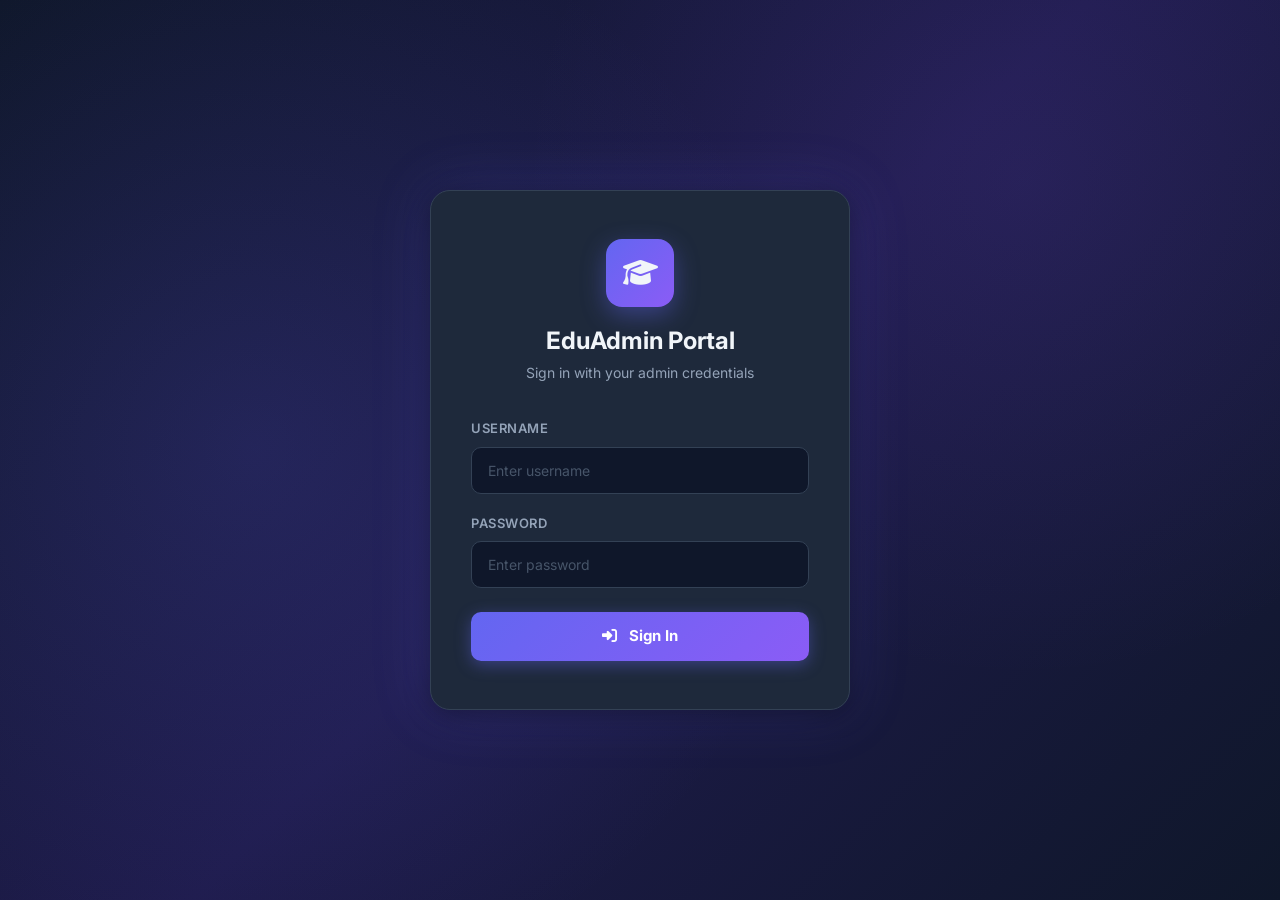
<file: public/admin.html>
<!DOCTYPE html>
<html lang="en">
<head>
    <meta charset="UTF-8">
    <meta name="viewport" content="width=device-width, initial-scale=1.0">
    <title>Admin Dashboard | EduPortal</title>
    <meta name="description" content="EduPortal Admin Dashboard — Manage PDFs, educational notes, marketplace, and ad settings.">
    <!-- Bootstrap 5 -->
    <link href="https://cdn.jsdelivr.net/npm/bootstrap@5.3.0/dist/css/bootstrap.min.css" rel="stylesheet">
    <!-- FontAwesome 6 -->
    <link rel="stylesheet" href="https://cdnjs.cloudflare.com/ajax/libs/font-awesome/6.4.0/css/all.min.css">
    <!-- Google Fonts -->
    <link href="https://fonts.googleapis.com/css2?family=Inter:wght@300;400;500;600;700;800&display=swap" rel="stylesheet">

    <style>
        :root {
            --sidebar-w: 260px;
            --primary: #6366f1;
            --primary-dark: #4f46e5;
            --primary-light: rgba(99,102,241,0.12);
            --success: #10b981;
            --warning: #f59e0b;
            --danger: #ef4444;
            --info: #3b82f6;
            --bg-main: #0f172a;
            --bg-sidebar: #1e293b;
            --bg-card: #1e293b;
            --bg-input: #0f172a;
            --text-primary: #f1f5f9;
            --text-muted: #94a3b8;
            --border: #334155;
            --shadow: 0 4px 24px rgba(0,0,0,0.35);
            --radius: 12px;
        }

        * { box-sizing: border-box; margin: 0; padding: 0; }

        body {
            font-family: 'Inter', sans-serif;
            background: var(--bg-main);
            color: var(--text-primary);
            min-height: 100vh;
        }

        /* ===================== LOGIN SCREEN ===================== */
        .login-overlay {
            position: fixed; inset: 0;
            background: linear-gradient(135deg, #0f172a 0%, #1e1b4b 50%, #0f172a 100%);
            z-index: 9999;
            display: flex; align-items: center; justify-content: center;
        }
        .login-overlay::before {
            content: '';
            position: absolute; inset: 0;
            background-image: radial-gradient(circle at 20% 50%, rgba(99,102,241,0.15) 0%, transparent 50%),
                              radial-gradient(circle at 80% 20%, rgba(139,92,246,0.1) 0%, transparent 40%);
        }
        .login-card {
            position: relative;
            background: var(--bg-card);
            border: 1px solid var(--border);
            border-radius: 20px;
            padding: 48px 40px;
            width: 420px;
            box-shadow: var(--shadow), 0 0 60px rgba(99,102,241,0.2);
        }
        .login-card .login-logo {
            width: 68px; height: 68px;
            background: linear-gradient(135deg, var(--primary), #8b5cf6);
            border-radius: 16px;
            display: flex; align-items: center; justify-content: center;
            font-size: 28px;
            margin: 0 auto 20px;
            box-shadow: 0 8px 24px rgba(99,102,241,0.4);
        }
        .login-card h4 { font-size: 24px; font-weight: 700; text-align: center; margin-bottom: 6px; }
        .login-card p.subtitle { color: var(--text-muted); font-size: 14px; text-align: center; margin-bottom: 32px; }
        .form-label { color: var(--text-muted); font-size: 13px; font-weight: 600; letter-spacing: 0.5px; margin-bottom: 8px; }
        .form-control, .form-select {
            background: var(--bg-input);
            border: 1px solid var(--border);
            color: var(--text-primary);
            border-radius: 10px;
            padding: 12px 16px;
            font-size: 14px;
            transition: border-color 0.2s, box-shadow 0.2s;
        }
        .form-control:focus, .form-select:focus {
            background: var(--bg-input);
            border-color: var(--primary);
            box-shadow: 0 0 0 3px rgba(99,102,241,0.2);
            color: var(--text-primary);
            outline: none;
        }
        .form-control::placeholder { color: #475569; }
        .form-select option { background: #1e293b; }
        .btn-login {
            background: linear-gradient(135deg, var(--primary), #8b5cf6);
            border: none; color: white;
            padding: 13px; border-radius: 10px;
            font-weight: 700; font-size: 15px;
            width: 100%; cursor: pointer;
            transition: transform 0.15s, box-shadow 0.15s;
            box-shadow: 0 4px 16px rgba(99,102,241,0.4);
        }
        .btn-login:hover { transform: translateY(-1px); box-shadow: 0 6px 20px rgba(99,102,241,0.5); }
        .btn-login:active { transform: translateY(0); }

        /* ===================== LAYOUT ===================== */
        #dashboardApp { display: flex; min-height: 100vh; }

        /* ===================== SIDEBAR ===================== */
        #sidebar {
            width: var(--sidebar-w);
            background: var(--bg-sidebar);
            border-right: 1px solid var(--border);
            position: fixed; top: 0; bottom: 0; left: 0;
            display: flex; flex-direction: column;
            z-index: 100;
            overflow-y: auto;
        }
        .sidebar-header {
            padding: 24px 20px 20px;
            border-bottom: 1px solid var(--border);
            display: flex; align-items: center; gap: 12px;
        }
        .sidebar-logo {
            width: 40px; height: 40px;
            background: linear-gradient(135deg, var(--primary), #8b5cf6);
            border-radius: 10px;
            display: flex; align-items: center; justify-content: center;
            font-size: 18px; color: white;
            flex-shrink: 0;
        }
        .sidebar-brand { font-size: 16px; font-weight: 700; line-height: 1.2; }
        .sidebar-brand span { display: block; font-size: 11px; font-weight: 400; color: var(--text-muted); }

        .nav-section-label {
            font-size: 10px; font-weight: 700; letter-spacing: 1.2px;
            color: #475569; text-transform: uppercase;
            padding: 20px 20px 8px;
        }
        .nav-list { list-style: none; padding: 8px 12px; flex: 1; }
        .nav-list li + li { margin-top: 2px; }
        .nav-link-item {
            display: flex; align-items: center; gap: 12px;
            padding: 11px 14px; border-radius: 10px;
            color: var(--text-muted); font-size: 14px; font-weight: 500;
            cursor: pointer; text-decoration: none;
            transition: background 0.15s, color 0.15s;
            border: none; background: none; width: 100%; text-align: left;
        }
        .nav-link-item i { font-size: 16px; width: 20px; text-align: center; }
        .nav-link-item:hover { background: rgba(255,255,255,0.05); color: var(--text-primary); }
        .nav-link-item.active { background: var(--primary-light); color: var(--primary); font-weight: 600; }
        .nav-link-item .badge-count {
            margin-left: auto;
            background: var(--primary-light);
            color: var(--primary);
            font-size: 11px; font-weight: 700;
            padding: 2px 8px; border-radius: 20px;
        }

        .sidebar-footer { padding: 16px 12px; border-top: 1px solid var(--border); }
        .admin-info { display: flex; align-items: center; gap: 12px; padding: 12px; }
        .admin-avatar {
            width: 36px; height: 36px; border-radius: 50%;
            background: linear-gradient(135deg, var(--primary), #8b5cf6);
            display: flex; align-items: center; justify-content: center;
            font-size: 14px; color: white; font-weight: 700; flex-shrink: 0;
        }
        .admin-name { font-size: 13px; font-weight: 600; }
        .admin-role { font-size: 11px; color: var(--text-muted); }
        .btn-logout {
            width: 100%;
            background: rgba(239,68,68,0.1);
            border: 1px solid rgba(239,68,68,0.2);
            color: #f87171;
            border-radius: 8px;
            padding: 9px;
            font-size: 13px; font-weight: 600;
            cursor: pointer;
            transition: background 0.15s;
        }
        .btn-logout:hover { background: rgba(239,68,68,0.2); }

        /* ===================== MAIN CONTENT ===================== */
        #main-content {
            margin-left: var(--sidebar-w);
            flex: 1;
            padding: 32px;
            min-height: 100vh;
        }

        /* ===================== PAGE HEADER ===================== */
        .page-header {
            display: flex; align-items: flex-start; justify-content: space-between;
            margin-bottom: 28px;
        }
        .page-header h2 { font-size: 26px; font-weight: 800; margin-bottom: 4px; }
        .page-header p { color: var(--text-muted); font-size: 14px; }

        /* ===================== STAT CARDS ===================== */
        .stats-grid { display: grid; grid-template-columns: repeat(auto-fit, minmax(220px, 1fr)); gap: 20px; margin-bottom: 32px; }
        .stat-card {
            background: var(--bg-card);
            border: 1px solid var(--border);
            border-radius: var(--radius);
            padding: 24px;
            position: relative; overflow: hidden;
            transition: transform 0.2s, box-shadow 0.2s;
        }
        .stat-card:hover { transform: translateY(-2px); box-shadow: var(--shadow); }
        .stat-card::before {
            content: '';
            position: absolute; top: 0; left: 0; right: 0; height: 3px;
        }
        .stat-card.indigo::before { background: linear-gradient(90deg, var(--primary), #8b5cf6); }
        .stat-card.green::before { background: linear-gradient(90deg, var(--success), #34d399); }
        .stat-card.amber::before { background: linear-gradient(90deg, var(--warning), #fbbf24); }
        .stat-card.blue::before { background: linear-gradient(90deg, var(--info), #60a5fa); }
        .stat-icon {
            width: 48px; height: 48px; border-radius: 12px;
            display: flex; align-items: center; justify-content: center;
            font-size: 20px; margin-bottom: 16px;
        }
        .stat-card.indigo .stat-icon { background: rgba(99,102,241,0.15); color: var(--primary); }
        .stat-card.green .stat-icon { background: rgba(16,185,129,0.15); color: var(--success); }
        .stat-card.amber .stat-icon { background: rgba(245,158,11,0.15); color: var(--warning); }
        .stat-card.blue .stat-icon { background: rgba(59,130,246,0.15); color: var(--info); }
        .stat-label { font-size: 12px; font-weight: 600; text-transform: uppercase; letter-spacing: 0.8px; color: var(--text-muted); margin-bottom: 6px; }
        .stat-value { font-size: 32px; font-weight: 800; }

        /* ===================== CONTENT CARDS ===================== */
        .content-card {
            background: var(--bg-card);
            border: 1px solid var(--border);
            border-radius: var(--radius);
            overflow: hidden;
        }
        .content-card-header {
            display: flex; align-items: center; justify-content: space-between;
            padding: 20px 24px; border-bottom: 1px solid var(--border);
        }
        .content-card-header h5 { font-size: 16px; font-weight: 700; margin: 0; }
        .content-card-body { padding: 24px; }

        /* ===================== TABLE ===================== */
        .admin-table { width: 100%; border-collapse: collapse; }
        .admin-table thead th {
            font-size: 11px; font-weight: 700; text-transform: uppercase; letter-spacing: 0.8px;
            color: var(--text-muted); padding: 14px 16px; border-bottom: 1px solid var(--border);
            text-align: left;
        }
        .admin-table tbody td { padding: 14px 16px; border-bottom: 1px solid rgba(51,65,85,0.5); font-size: 14px; vertical-align: middle; }
        .admin-table tbody tr:last-child td { border-bottom: none; }
        .admin-table tbody tr:hover td { background: rgba(255,255,255,0.02); }
        .admin-table a { color: var(--primary); text-decoration: none; }
        .admin-table a:hover { text-decoration: underline; }

        /* ===================== BADGES ===================== */
        .badge-pill {
            display: inline-flex; align-items: center; gap: 5px;
            padding: 4px 10px; border-radius: 20px;
            font-size: 11px; font-weight: 700;
        }
        .badge-pill.success { background: rgba(16,185,129,0.15); color: #34d399; }
        .badge-pill.danger { background: rgba(239,68,68,0.15); color: #f87171; }
        .badge-pill.warning { background: rgba(245,158,11,0.15); color: #fbbf24; }
        .badge-pill.info { background: rgba(59,130,246,0.15); color: #60a5fa; }
        .badge-pill.purple { background: rgba(139,92,246,0.15); color: #a78bfa; }
        .badge-pill.gray { background: rgba(100,116,139,0.15); color: #94a3b8; }

        /* ===================== ACTION BUTTONS ===================== */
        .btn-action {
            padding: 7px 10px; border-radius: 8px; border: none;
            cursor: pointer; font-size: 13px;
            transition: background 0.15s;
            display: inline-flex; align-items: center; gap: 5px;
        }
        .btn-action.edit { background: rgba(99,102,241,0.15); color: #818cf8; }
        .btn-action.edit:hover { background: rgba(99,102,241,0.3); }
        .btn-action.delete { background: rgba(239,68,68,0.15); color: #f87171; }
        .btn-action.delete:hover { background: rgba(239,68,68,0.3); }
        .btn-action.view { background: rgba(59,130,246,0.15); color: #60a5fa; }
        .btn-action.view:hover { background: rgba(59,130,246,0.3); }
        .btn-action.success { background: rgba(16,185,129,0.15); color: #34d399; }
        .btn-action.success:hover { background: rgba(16,185,129,0.3); }

        .btn-primary-custom {
            background: linear-gradient(135deg, var(--primary), #8b5cf6);
            border: none; color: white;
            padding: 10px 20px; border-radius: 10px;
            font-weight: 600; font-size: 14px; cursor: pointer;
            display: inline-flex; align-items: center; gap: 8px;
            transition: transform 0.15s, box-shadow 0.15s;
            box-shadow: 0 4px 12px rgba(99,102,241,0.3);
        }
        .btn-primary-custom:hover { transform: translateY(-1px); box-shadow: 0 6px 16px rgba(99,102,241,0.4); }

        /* ===================== MODAL ===================== */
        .modal-content {
            background: var(--bg-card);
            border: 1px solid var(--border);
            border-radius: 16px;
            color: var(--text-primary);
        }
        .modal-header { border-bottom: 1px solid var(--border); padding: 20px 24px; }
        .modal-header .modal-title { font-weight: 700; font-size: 18px; }
        .modal-footer { border-top: 1px solid var(--border); padding: 16px 24px; }
        .btn-close { filter: invert(1); }
        .modal-body { padding: 24px; }

        /* ===================== FORM ELEMENTS ===================== */
        .form-section-title {
            font-size: 13px; font-weight: 700; color: var(--text-muted);
            text-transform: uppercase; letter-spacing: 0.8px;
            margin-bottom: 16px; margin-top: 24px;
        }
        .form-section-title:first-child { margin-top: 0; }
        textarea.form-control { resize: vertical; min-height: 90px; }
        .input-group .form-control { border-radius: 0 10px 10px 0; }
        .input-group-text {
            background: var(--bg-input); border: 1px solid var(--border); border-right: none;
            color: var(--text-muted); border-radius: 10px 0 0 10px;
        }
        
        /* ===================== ALERT ===================== */
        .alert-custom {
            border-radius: 10px; padding: 12px 16px; font-size: 13px;
            display: flex; align-items: center; gap: 10px;
        }
        .alert-custom.error { background: rgba(239,68,68,0.1); border: 1px solid rgba(239,68,68,0.2); color: #f87171; }
        .alert-custom.success { background: rgba(16,185,129,0.1); border: 1px solid rgba(16,185,129,0.2); color: #34d399; }

        /* ===================== SEARCH BAR ===================== */
        .search-wrapper { position: relative; flex: 1; max-width: 340px; }
        .search-wrapper i { position: absolute; left: 14px; top: 50%; transform: translateY(-50%); color: var(--text-muted); }
        .search-input {
            background: var(--bg-input); border: 1px solid var(--border); color: var(--text-primary);
            border-radius: 10px; padding: 10px 14px 10px 40px; font-size: 14px; width: 100%;
        }
        .search-input:focus { outline: none; border-color: var(--primary); box-shadow: 0 0 0 3px rgba(99,102,241,0.15); }
        .search-input::placeholder { color: #475569; }

        /* ===================== TABS ===================== */
        .tab-view { display: none; }
        .tab-view.active { display: block; }

        /* ===================== EMPTY STATE ===================== */
        .empty-state { text-align: center; padding: 60px 20px; }
        .empty-state i { font-size: 48px; color: #334155; margin-bottom: 16px; }
        .empty-state h6 { color: var(--text-muted); font-size: 16px; margin-bottom: 8px; }
        .empty-state p { color: #475569; font-size: 13px; }

        /* ===================== LOADING ===================== */
        .loading-row td { text-align: center; padding: 40px; color: var(--text-muted); }

        /* ===================== GRADE SELECT ===================== */
        .grade-select-group { display: flex; gap: 8px; flex-wrap: wrap; }
        .grade-chip {
            padding: 6px 14px; border-radius: 20px; border: 1px solid var(--border);
            background: transparent; color: var(--text-muted); cursor: pointer; font-size: 12px; font-weight: 600;
            transition: all 0.15s;
        }
        .grade-chip:hover, .grade-chip.selected { background: var(--primary-light); border-color: var(--primary); color: var(--primary); }

        /* ===================== TOAST ===================== */
        .toast-container { position: fixed; bottom: 24px; right: 24px; z-index: 9999; display: flex; flex-direction: column; gap: 10px; }
        .toast-item {
            background: var(--bg-card); border: 1px solid var(--border);
            border-radius: 12px; padding: 14px 18px;
            display: flex; align-items: center; gap: 12px;
            box-shadow: 0 8px 24px rgba(0,0,0,0.3);
            animation: slideIn 0.3s ease;
            min-width: 280px;
        }
        .toast-item.success { border-left: 4px solid var(--success); }
        .toast-item.error { border-left: 4px solid var(--danger); }
        .toast-item i { font-size: 18px; }
        .toast-item.success i { color: var(--success); }
        .toast-item.error i { color: var(--danger); }
        .toast-item span { font-size: 14px; font-weight: 500; }
        @keyframes slideIn { from { transform: translateX(100px); opacity: 0; } to { transform: translateX(0); opacity: 1; } }

        /* ===================== RESPONSIVE ===================== */
        @media (max-width: 768px) {
            :root { --sidebar-w: 0px; }
            #sidebar { transform: translateX(-260px); }
            #main-content { margin-left: 0; padding: 16px; }
        }
    </style>
</head>
<body>

<!-- =================== LOGIN SCREEN =================== -->
<div id="loginScreen" class="login-overlay">
    <div class="login-card">
        <div class="login-logo"><i class="fa-solid fa-graduation-cap"></i></div>
        <h4>EduAdmin Portal</h4>
        <p class="subtitle">Sign in with your admin credentials</p>
        <div id="loginError" class="alert-custom error mb-3" style="display:none;"></div>
        <div class="mb-3">
            <label class="form-label">USERNAME</label>
            <input type="text" id="loginUser" class="form-control" placeholder="Enter username" autocomplete="username">
        </div>
        <div class="mb-4">
            <label class="form-label">PASSWORD</label>
            <input type="password" id="loginPass" class="form-control" placeholder="Enter password" autocomplete="current-password">
        </div>
        <button id="btnLogin" onclick="handleLogin()" class="btn-login">
            <i class="fa-solid fa-right-to-bracket me-2"></i> Sign In
        </button>
    </div>
</div>

<!-- =================== DASHBOARD =================== -->
<div id="dashboardApp" style="display:none; width:100%;">

    <!-- SIDEBAR -->
    <nav id="sidebar">
        <div class="sidebar-header">
            <div class="sidebar-logo"><i class="fa-solid fa-graduation-cap"></i></div>
            <div class="sidebar-brand">EduAdmin Portal<span>Educational Management</span></div>
        </div>

        <div class="nav-section-label">Main</div>
        <ul class="nav-list">
            <li><button class="nav-link-item active" id="nav-overview" onclick="switchTab('overviewTab', this)">
                <i class="fa-solid fa-chart-line"></i> Overview
            </button></li>
        </ul>

        <div class="nav-section-label">Content</div>
        <ul class="nav-list">
            <li><button class="nav-link-item" id="nav-pdf" onclick="switchTab('pdfTab', this)">
                <i class="fa-solid fa-file-pdf"></i> PDF & Notes
                <span class="badge-count" id="navBadgePdf">0</span>
            </button></li>
            <li><button class="nav-link-item" id="nav-market" onclick="switchTab('marketTab', this)">
                <i class="fa-solid fa-store"></i> Marketplace
            </button></li>
        </ul>

        <div class="nav-section-label">Configuration</div>
        <ul class="nav-list">
            <li><button class="nav-link-item" id="nav-ads" onclick="switchTab('adsTab', this)">
                <i class="fa-solid fa-rectangle-ad"></i> Monetag & Ads
            </button></li>
            <li><button class="nav-link-item" id="nav-settings" onclick="switchTab('settingsTab', this)">
                <i class="fa-solid fa-gears"></i> Site Settings
            </button></li>
        </ul>

        <div class="sidebar-footer">
            <div class="admin-info">
                <div class="admin-avatar" id="adminAvatarLetter">A</div>
                <div>
                    <div class="admin-name" id="adminDisplayName">Admin</div>
                    <div class="admin-role">Super Administrator</div>
                </div>
            </div>
            <button onclick="handleLogout()" class="btn-logout mt-2">
                <i class="fa-solid fa-right-from-bracket me-2"></i> Logout
            </button>
        </div>
    </nav>

    <!-- MAIN CONTENT AREA -->
    <main id="main-content">

        <!-- ========== OVERVIEW TAB ========== -->
        <div id="overviewTab" class="tab-view active">
            <div class="page-header">
                <div>
                    <h2>Dashboard Overview</h2>
                    <p>Welcome back, <span id="welcomeName">Admin</span> · <span id="currentDate"></span></p>
                </div>
                <button class="btn-primary-custom" onclick="switchTab('pdfTab', document.getElementById('nav-pdf'))">
                    <i class="fa-solid fa-plus"></i> Add New PDF
                </button>
            </div>
            <div class="stats-grid">
                <div class="stat-card indigo">
                    <div class="stat-icon"><i class="fa-solid fa-file-pdf"></i></div>
                    <div class="stat-label">Total PDF Notes</div>
                    <div class="stat-value" id="statPdfs">—</div>
                </div>
                <div class="stat-card green">
                    <div class="stat-icon"><i class="fa-solid fa-download"></i></div>
                    <div class="stat-label">Total Downloads</div>
                    <div class="stat-value" id="statDownloads">—</div>
                </div>
                <div class="stat-card amber">
                    <div class="stat-icon"><i class="fa-solid fa-boxes-stacked"></i></div>
                    <div class="stat-label">Marketplace Items</div>
                    <div class="stat-value" id="statProducts">—</div>
                </div>
                <div class="stat-card blue">
                    <div class="stat-icon"><i class="fa-solid fa-users"></i></div>
                    <div class="stat-label">Registered Users</div>
                    <div class="stat-value" id="statUsers">—</div>
                </div>
            </div>

            <!-- Recent PDFs Table -->
            <div class="content-card">
                <div class="content-card-header">
                    <h5><i class="fa-solid fa-clock-rotate-left me-2 text-primary" style="color:var(--primary)"></i> Recently Added Materials</h5>
                    <button class="btn-action view" onclick="switchTab('pdfTab', document.getElementById('nav-pdf'))">View All <i class="fa-solid fa-arrow-right"></i></button>
                </div>
                <div style="overflow-x:auto;">
                    <table class="admin-table">
                        <thead>
                            <tr>
                                <th>Title</th>
                                <th>Subject / Category</th>
                                <th>Grade</th>
                                <th>Type</th>
                                <th>Downloads</th>
                                <th>Actions</th>
                            </tr>
                        </thead>
                        <tbody id="recentPdfBody">
                            <tr class="loading-row"><td colspan="6"><i class="fa-solid fa-spinner fa-spin me-2"></i> Loading...</td></tr>
                        </tbody>
                    </table>
                </div>
            </div>
        </div>

        <!-- ========== PDF MANAGEMENT TAB ========== -->
        <div id="pdfTab" class="tab-view">
            <div class="page-header">
                <div>
                    <h2>PDF & Educational Notes</h2>
                    <p>Add, edit, and manage all downloadable materials for Grades 1–13</p>
                </div>
                <button class="btn-primary-custom" data-bs-toggle="modal" data-bs-target="#addPdfModal" onclick="openAddModal()">
                    <i class="fa-solid fa-plus"></i> Add New Material
                </button>
            </div>

            <!-- Filters -->
            <div class="content-card mb-4">
                <div class="content-card-body" style="padding:16px 24px;">
                    <div style="display:flex; gap:12px; flex-wrap:wrap; align-items:center;">
                        <div class="search-wrapper">
                            <i class="fa-solid fa-search"></i>
                            <input type="text" class="search-input" id="pdfSearch" placeholder="Search by title, subject..." oninput="filterPdfTable()">
                        </div>
                        <select id="pdfFilterGrade" class="form-select" style="width:auto;" onchange="filterPdfTable()">
                            <option value="all">All Grades</option>
                            <option value="1">Grade 1</option><option value="2">Grade 2</option>
                            <option value="3">Grade 3</option><option value="4">Grade 4</option>
                            <option value="5">Grade 5</option><option value="6">Grade 6</option>
                            <option value="7">Grade 7</option><option value="8">Grade 8</option>
                            <option value="9">Grade 9</option><option value="10">Grade 10</option>
                            <option value="11">Grade 11</option><option value="12">Grade 12</option>
                            <option value="13">Grade 13</option>
                        </select>
                        <select id="pdfFilterType" class="form-select" style="width:auto;" onchange="filterPdfTable()">
                            <option value="all">All Types</option>
                            <option value="Short Notes">Short Notes</option>
                            <option value="Paper (PDF)">Papers (PDF)</option>
                            <option value="Extracurricular Notes">Extracurricular</option>
                        </select>
                        <button class="btn-action view" onclick="refreshPdfs()"><i class="fa-solid fa-rotate-right"></i> Refresh</button>
                    </div>
                </div>
            </div>

            <div class="content-card">
                <div style="overflow-x:auto;">
                    <table class="admin-table">
                        <thead>
                            <tr>
                                <th>#</th>
                                <th>Title</th>
                                <th>Subject</th>
                                <th>Grade</th>
                                <th>Type</th>
                                <th>Downloads</th>
                                <th>Link</th>
                                <th>Actions</th>
                            </tr>
                        </thead>
                        <tbody id="pdfTableBody">
                            <tr class="loading-row"><td colspan="8"><i class="fa-solid fa-spinner fa-spin me-2"></i> Loading materials...</td></tr>
                        </tbody>
                    </table>
                </div>
            </div>
        </div>

        <!-- ========== MARKETPLACE TAB ========== -->
        <div id="marketTab" class="tab-view">
            <div class="page-header">
                <div>
                    <h2>Marketplace Management</h2>
                    <p>Manage user accounts, approve registrations, and control marketplace access</p>
                </div>
                <button class="btn-action view" onclick="loadMarketplace()"><i class="fa-solid fa-rotate-right"></i> Refresh</button>
            </div>
            <div class="content-card">
                <div style="overflow-x:auto;">
                    <table class="admin-table">
                        <thead>
                            <tr>
                                <th>Business / User</th>
                                <th>Email</th>
                                <th>WhatsApp</th>
                                <th>Materials</th>
                                <th>Downloads</th>
                                <th>Status</th>
                                <th>Marketplace</th>
                                <th>Actions</th>
                            </tr>
                        </thead>
                        <tbody id="marketTableBody">
                            <tr class="loading-row"><td colspan="8"><i class="fa-solid fa-spinner fa-spin me-2"></i> Loading users...</td></tr>
                        </tbody>
                    </table>
                </div>
            </div>
        </div>

        <!-- ========== ADS TAB ========== -->
        <div id="adsTab" class="tab-view">
            <div class="page-header">
                <div>
                    <h2>Monetag & Ad Settings</h2>
                    <p>Configure ad codes, direct links, and banner scripts for the public marketplace</p>
                </div>
            </div>
            <div class="content-card">
                <div class="content-card-header">
                    <h5><i class="fa-solid fa-circle-dollar-to-slot me-2" style="color:var(--warning)"></i> Monetization Configuration</h5>
                </div>
                <div class="content-card-body">
                    <form onsubmit="saveAds(event)">
                        <div class="form-section-title">Direct Link</div>
                        <div class="mb-4">
                            <label class="form-label">Monetag Direct Link URL</label>
                            <div class="input-group">
                                <span class="input-group-text"><i class="fa-solid fa-link"></i></span>
                                <input type="url" id="monetagDirectLink" class="form-control" placeholder="https://omg10.com/4/xxxxxx">
                            </div>
                            <small style="color:var(--text-muted);font-size:12px;margin-top:6px;display:block;">
                                This URL is used for the countdown timer redirect on file downloads.
                            </small>
                        </div>

                        <div class="form-section-title">Banner Codes</div>
                        <div class="mb-4">
                            <label class="form-label">Top Banner HTML / Script</label>
                            <textarea id="topBannerCode" class="form-control" rows="4" placeholder="<script type='text/javascript'>...</script>"></textarea>
                        </div>
                        <div class="mb-4">
                            <label class="form-label">Bottom Banner HTML / Script</label>
                            <textarea id="bottomBannerCode" class="form-control" rows="4" placeholder="<script type='text/javascript'>...</script>"></textarea>
                        </div>

                        <button type="submit" class="btn-primary-custom">
                            <i class="fa-solid fa-floppy-disk"></i> Save Ad Configuration
                        </button>
                    </form>
                </div>
            </div>
        </div>

        <!-- ========== SETTINGS TAB ========== -->
        <div id="settingsTab" class="tab-view">
            <div class="page-header">
                <div>
                    <h2>Site Settings</h2>
                    <p>Configure global site name, contact details, and other system preferences</p>
                </div>
            </div>
            <div class="content-card">
                <div class="content-card-header">
                    <h5><i class="fa-solid fa-sliders me-2" style="color:var(--primary)"></i> General Configuration</h5>
                </div>
                <div class="content-card-body">
                    <form onsubmit="saveSettings(event)">
                        <div class="row g-4">
                            <div class="col-md-6">
                                <label class="form-label">Website / Portal Name</label>
                                <input type="text" id="siteName" class="form-control" placeholder="EduPortal Sri Lanka">
                            </div>
                            <div class="col-md-6">
                                <label class="form-label">Contact WhatsApp Number</label>
                                <div class="input-group">
                                    <span class="input-group-text"><i class="fa-brands fa-whatsapp"></i></span>
                                    <input type="tel" id="contactWhatsApp" class="form-control" placeholder="+94 711 234 567">
                                </div>
                            </div>
                        </div>
                        <div class="mt-4">
                            <button type="submit" class="btn-primary-custom">
                                <i class="fa-solid fa-floppy-disk"></i> Save Settings
                            </button>
                        </div>
                    </form>
                </div>
            </div>
        </div>

    </main>
</div>

<!-- =================== ADD / EDIT PDF MODAL =================== -->
<div class="modal fade" id="addPdfModal" tabindex="-1" aria-labelledby="pdfModalTitle">
    <div class="modal-dialog modal-lg">
        <div class="modal-content">
            <div class="modal-header">
                <h5 class="modal-title" id="pdfModalTitle"><i class="fa-solid fa-file-pdf me-2" style="color:var(--danger)"></i> Add New Material</h5>
                <button type="button" class="btn-close" data-bs-dismiss="modal"></button>
            </div>
            <div class="modal-body">
                <input type="hidden" id="editPdfId">
                <div class="row g-3">
                    <div class="col-12">
                        <label class="form-label">Note / Paper Title <span style="color:var(--danger)">*</span></label>
                        <input type="text" id="pdfTitle" class="form-control" placeholder="e.g. Physics Short Notes - Chapter 5" required>
                    </div>
                    <div class="col-md-6">
                        <label class="form-label">Subject / Category <span style="color:var(--danger)">*</span></label>
                        <select id="pdfCategory" class="form-select">
                            <option value="ICT">ICT (Information Technology)</option>
                            <option value="Physics">Physics</option>
                            <option value="Chemistry">Chemistry</option>
                            <option value="Combined Maths">Combined Maths</option>
                            <option value="Biology">Biology</option>
                            <option value="Sinhala">Sinhala Language</option>
                            <option value="English">English Language</option>
                            <option value="History">History</option>
                            <option value="Geography">Geography</option>
                            <option value="Commerce">Commerce</option>
                            <option value="Economics">Economics</option>
                            <option value="Accounting">Accounting</option>
                            <option value="Business Studies">Business Studies</option>
                            <option value="Art">Art</option>
                            <option value="Music">Music</option>
                            <option value="General">General / Other</option>
                        </select>
                    </div>
                    <div class="col-md-6">
                        <label class="form-label">Material Type <span style="color:var(--danger)">*</span></label>
                        <select id="pdfMaterialType" class="form-select">
                            <option value="Short Notes">📝 Short Notes</option>
                            <option value="Paper (PDF)">📄 Paper (PDF)</option>
                            <option value="Extracurricular Notes">🌟 Extracurricular Notes</option>
                        </select>
                    </div>
                    <div class="col-12">
                        <label class="form-label">Grade / Exam Level <span style="color:var(--danger)">*</span></label>
                        <select id="pdfGrade" class="form-select">
                            <option value="1">Grade 1</option>
                            <option value="2">Grade 2</option>
                            <option value="3">Grade 3</option>
                            <option value="4">Grade 4</option>
                            <option value="5">Grade 5</option>
                            <option value="6">Grade 6</option>
                            <option value="7">Grade 7</option>
                            <option value="8">Grade 8</option>
                            <option value="9">Grade 9</option>
                            <option value="10">Grade 10</option>
                            <option value="11">Grade 11 (O/L)</option>
                            <option value="12">Grade 12 (A/L Year 1)</option>
                            <option value="13">Grade 13 (A/L Year 2)</option>
                        </select>
                    </div>
                    <div class="col-12">
                        <label class="form-label">Google Drive / Direct Download Link <span style="color:var(--danger)">*</span></label>
                        <div class="input-group">
                            <span class="input-group-text"><i class="fa-solid fa-link"></i></span>
                            <input type="url" id="pdfDriveUrl" class="form-control" placeholder="https://drive.google.com/file/d/..." required>
                        </div>
                        <small style="color:var(--text-muted);font-size:12px;margin-top:6px;display:block;">
                            Use a direct download link or a Google Drive share link set to "Anyone with the link".
                        </small>
                    </div>
                    <div class="col-12">
                        <label class="form-label">Description (Optional)</label>
                        <textarea id="pdfDescription" class="form-control" rows="3" placeholder="Brief description of this material's contents..."></textarea>
                    </div>
                </div>
            </div>
            <div class="modal-footer">
                <button type="button" class="btn-action view" data-bs-dismiss="modal">Cancel</button>
                <button type="button" class="btn-primary-custom" onclick="handleSavePdf()">
                    <i class="fa-solid fa-floppy-disk"></i> <span id="pdfSaveBtnText">Save Material</span>
                </button>
            </div>
        </div>
    </div>
</div>

<!-- =================== TOAST CONTAINER =================== -->
<div class="toast-container" id="toastContainer"></div>

<script src="https://cdn.jsdelivr.net/npm/bootstrap@5.3.0/dist/js/bootstrap.bundle.min.js"></script>
<script>
    // ===================== CONFIG =====================
    const API_URL = '/api/admin';
    let token = localStorage.getItem('adminToken');
    let allPdfs = [];
    let editingPdfId = null;

    // ===================== INIT =====================
    window.onload = function () {
        // Set today's date
        document.getElementById('currentDate').textContent = new Date().toLocaleDateString('en-GB', { weekday: 'long', year: 'numeric', month: 'long', day: 'numeric' });

        if (token) {
            showDashboard();
        }

        // Allow Enter key on login
        document.getElementById('loginPass').addEventListener('keydown', e => {
            if (e.key === 'Enter') handleLogin();
        });
    };

    function showDashboard() {
        document.getElementById('loginScreen').style.display = 'none';
        document.getElementById('dashboardApp').style.display = 'flex';
        const name = localStorage.getItem('adminName') || 'Admin';
        document.getElementById('welcomeName').textContent = name;
        document.getElementById('adminDisplayName').textContent = name;
        document.getElementById('adminAvatarLetter').textContent = name.charAt(0).toUpperCase();
        loadOverviewStats();
        loadPdfs();
    }

    // ===================== AUTH =====================
    async function handleLogin() {
        const btn = document.getElementById('btnLogin');
        const errEl = document.getElementById('loginError');
        errEl.style.display = 'none';
        btn.innerHTML = '<i class="fa-solid fa-spinner fa-spin me-2"></i> Signing in...';
        btn.disabled = true;

        const username = document.getElementById('loginUser').value.trim();
        const password = document.getElementById('loginPass').value;

        if (!username || !password) {
            showLoginError('Please enter your username and password.');
            btn.innerHTML = '<i class="fa-solid fa-right-to-bracket me-2"></i> Sign In';
            btn.disabled = false;
            return;
        }

        try {
            const res = await fetch(`${API_URL}/login`, {
                method: 'POST',
                headers: { 'Content-Type': 'application/json' },
                body: JSON.stringify({ username, password })
            });
            const data = await res.json();
            if (res.ok) {
                token = data.token;
                localStorage.setItem('adminToken', token);
                localStorage.setItem('adminName', data.business_name || username);
                showDashboard();
            } else {
                showLoginError(data.error || 'Invalid credentials. Please try again.');
            }
        } catch (e) {
            showLoginError('Cannot connect to the server. Make sure the backend is running.');
        }
        btn.innerHTML = '<i class="fa-solid fa-right-to-bracket me-2"></i> Sign In';
        btn.disabled = false;
    }

    function showLoginError(msg) {
        const el = document.getElementById('loginError');
        el.innerHTML = '<i class="fa-solid fa-circle-exclamation"></i> ' + msg;
        el.style.display = 'flex';
    }

    function handleLogout() {
        localStorage.removeItem('adminToken');
        localStorage.removeItem('adminName');
        token = null;
        location.reload();
    }

    // ===================== TAB SWITCHING =====================
    function switchTab(tabId, el) {
        document.querySelectorAll('.tab-view').forEach(t => t.classList.remove('active'));
        document.querySelectorAll('.nav-link-item').forEach(n => n.classList.remove('active'));
        document.getElementById(tabId).classList.add('active');
        if (el) el.classList.add('active');

        if (tabId === 'adsTab') loadAds();
        if (tabId === 'settingsTab') loadSettings();
        if (tabId === 'marketTab') loadMarketplace();
        if (tabId === 'pdfTab') { allPdfs = []; loadPdfs(); }
    }

    // ===================== AUTH HEADER =====================
    const authHeader = () => ({ 'Authorization': `Bearer ${token}`, 'Content-Type': 'application/json' });

    // ===================== OVERVIEW STATS =====================
    async function loadOverviewStats() {
        try {
            const res = await fetch(`${API_URL}/stats`, { headers: { 'Authorization': `Bearer ${token}` } });
            if (!res.ok) { handleUnauth(res.status); return; }
            const data = await res.json();
            document.getElementById('statPdfs').textContent = data.totalPdfs ?? 0;
            document.getElementById('statDownloads').textContent = data.totalDownloads ?? 0;
            document.getElementById('statProducts').textContent = data.totalProducts ?? 0;
            document.getElementById('statUsers').textContent = data.totalUsers ?? 0;
        } catch (e) {
            console.error('Stats error:', e);
        }
    }

    // ===================== PDF MANAGEMENT =====================
    async function loadPdfs(isRecent = false) {
        try {
            const res = await fetch(`${API_URL}/pdfs`, { headers: { 'Authorization': `Bearer ${token}` } });
            if (!res.ok) { handleUnauth(res.status); return; }
            const pdfs = await res.json();
            allPdfs = pdfs;

            // Update badge
            document.getElementById('navBadgePdf').textContent = pdfs.length;

            // Recent PDF table (overview)
            renderRecentTable(pdfs.slice(0, 6));

            // Full PDF table
            renderPdfTable(pdfs);
        } catch (e) {
            console.error('Load PDFs error:', e);
        }
    }

    async function refreshPdfs() {
        document.getElementById('pdfTableBody').innerHTML = '<tr class="loading-row"><td colspan="8"><i class="fa-solid fa-spinner fa-spin me-2"></i> Refreshing...</td></tr>';
        await loadPdfs();
        showToast('Materials refreshed', 'success');
    }

    function renderRecentTable(pdfs) {
        const tbody = document.getElementById('recentPdfBody');
        if (!pdfs.length) {
            tbody.innerHTML = '<tr><td colspan="6"><div class="empty-state"><i class="fa-solid fa-box-open"></i><h6>No materials yet</h6><p>Add your first PDF or note to get started.</p></div></td></tr>';
            return;
        }
        tbody.innerHTML = pdfs.map((p, i) => `
            <tr>
                <td><strong>${escHtml(p.title)}</strong></td>
                <td><span class="badge-pill info">${escHtml(p.category || '—')}</span></td>
                <td><span class="badge-pill purple">Gr. ${escHtml(p.grade?.replace('Grade ', '') || '—')}</span></td>
                <td>${getTypeBadge(p.material_type)}</td>
                <td><i class="fa-solid fa-download" style="color:var(--text-muted);margin-right:5px;"></i>${p.downloads ?? 0}</td>
                <td>
                    <button class="btn-action edit" onclick="openEditModal('${p._id}')"><i class="fa-solid fa-pen"></i></button>
                    <button class="btn-action delete" onclick="deletePdf('${p._id}')" style="margin-left:4px;"><i class="fa-solid fa-trash"></i></button>
                </td>
            </tr>
        `).join('');
    }

    function renderPdfTable(pdfs) {
        const tbody = document.getElementById('pdfTableBody');
        if (!pdfs.length) {
            tbody.innerHTML = '<tr><td colspan="8"><div class="empty-state"><i class="fa-regular fa-folder-open"></i><h6>No materials found</h6><p>Click "Add New Material" to upload your first PDF or note.</p></div></td></tr>';
            return;
        }
        tbody.innerHTML = pdfs.map((p, i) => `
            <tr data-grade="${escHtml(p.grade?.replace('Grade ', '') || '')}" data-type="${escHtml(p.material_type || '')}" data-title="${escHtml((p.title || '').toLowerCase())}" data-subject="${escHtml((p.category || '').toLowerCase())}">
                <td style="color:var(--text-muted);font-size:12px;">${String(i + 1).padStart(2, '0')}</td>
                <td>
                    <div style="font-weight:600;max-width:220px;overflow:hidden;text-overflow:ellipsis;white-space:nowrap;" title="${escHtml(p.title)}">${escHtml(p.title)}</div>
                    ${p.description ? `<div style="font-size:11px;color:var(--text-muted);margin-top:2px;">${escHtml(p.description.slice(0, 60))}${p.description.length > 60 ? '...' : ''}</div>` : ''}
                </td>
                <td><span class="badge-pill info">${escHtml(p.category || '—')}</span></td>
                <td><span class="badge-pill purple">Gr. ${escHtml(p.grade?.replace('Grade ', '') || '—')}</span></td>
                <td>${getTypeBadge(p.material_type)}</td>
                <td>
                    <i class="fa-solid fa-download" style="color:var(--text-muted);margin-right:5px;"></i>
                    <strong>${p.downloads ?? 0}</strong>
                </td>
                <td>
                    ${p.driveUrl ? `<a href="${escHtml(p.driveUrl)}" target="_blank" class="btn-action view" style="text-decoration:none;padding:5px 10px;"><i class="fa-solid fa-external-link-alt"></i></a>` : '<span style="color:#475569;">—</span>'}
                </td>
                <td style="white-space:nowrap;">
                    <button class="btn-action edit" onclick="openEditModal('${p._id}')"><i class="fa-solid fa-pen"></i></button>
                    <button class="btn-action delete" onclick="deletePdf('${p._id}')" style="margin-left:4px;"><i class="fa-solid fa-trash"></i></button>
                </td>
            </tr>
        `).join('');
    }

    function filterPdfTable() {
        const search = document.getElementById('pdfSearch').value.toLowerCase();
        const grade = document.getElementById('pdfFilterGrade').value;
        const type = document.getElementById('pdfFilterType').value;

        const filtered = allPdfs.filter(p => {
            const matchSearch = !search || (p.title || '').toLowerCase().includes(search) || (p.category || '').toLowerCase().includes(search);
            const gradeNum = p.grade?.replace('Grade ', '') || '';
            const matchGrade = grade === 'all' || gradeNum === grade;
            const matchType = type === 'all' || p.material_type === type;
            return matchSearch && matchGrade && matchType;
        });
        renderPdfTable(filtered);
    }

    function getTypeBadge(type) {
        const map = {
            'Short Notes': '<span class="badge-pill success"><i class="fa-solid fa-note-sticky"></i> Short Notes</span>',
            'Paper (PDF)': '<span class="badge-pill danger"><i class="fa-solid fa-file-pdf"></i> Paper</span>',
            'Extracurricular Notes': '<span class="badge-pill warning"><i class="fa-solid fa-star"></i> Extra</span>'
        };
        return map[type] || `<span class="badge-pill gray">${escHtml(type || '—')}</span>`;
    }

    // ===================== ADD / EDIT MODAL =====================
    function openAddModal() {
        editingPdfId = null;
        document.getElementById('pdfModalTitle').innerHTML = '<i class="fa-solid fa-plus me-2" style="color:var(--primary)"></i> Add New Material';
        document.getElementById('pdfSaveBtnText').textContent = 'Save Material';
        document.getElementById('editPdfId').value = '';
        document.getElementById('pdfTitle').value = '';
        document.getElementById('pdfCategory').value = 'ICT';
        document.getElementById('pdfMaterialType').value = 'Paper (PDF)';
        document.getElementById('pdfGrade').value = '11';
        document.getElementById('pdfDriveUrl').value = '';
        document.getElementById('pdfDescription').value = '';
    }

    function openEditModal(id) {
        const pdf = allPdfs.find(p => p._id === id);
        if (!pdf) return;
        editingPdfId = id;

        document.getElementById('pdfModalTitle').innerHTML = '<i class="fa-solid fa-pen me-2" style="color:var(--primary)"></i> Edit Material';
        document.getElementById('pdfSaveBtnText').textContent = 'Update Material';
        document.getElementById('editPdfId').value = id;
        document.getElementById('pdfTitle').value = pdf.title || '';

        // Match subject to select
        const catSel = document.getElementById('pdfCategory');
        const catVal = pdf.category || 'General';
        const catOpt = [...catSel.options].find(o => o.value === catVal);
        catSel.value = catOpt ? catVal : 'General';

        document.getElementById('pdfMaterialType').value = pdf.material_type || 'Paper (PDF)';

        // Parse grade number
        const gradeNum = (pdf.grade || '').replace('Grade ', '') || '11';
        document.getElementById('pdfGrade').value = gradeNum;

        document.getElementById('pdfDriveUrl').value = pdf.driveUrl || '';
        document.getElementById('pdfDescription').value = pdf.description || '';

        const modal = new bootstrap.Modal(document.getElementById('addPdfModal'));
        modal.show();
    }

    async function handleSavePdf() {
        const title = document.getElementById('pdfTitle').value.trim();
        const category = document.getElementById('pdfCategory').value;
        const material_type = document.getElementById('pdfMaterialType').value;
        const grade = document.getElementById('pdfGrade').value;
        const driveUrl = document.getElementById('pdfDriveUrl').value.trim();
        const description = document.getElementById('pdfDescription').value.trim();

        if (!title || !driveUrl) {
            showToast('Title and Drive URL are required.', 'error');
            return;
        }

        const payload = { title, category, material_type, grade, driveUrl, description };
        const isEdit = !!editingPdfId;
        const url = isEdit ? `${API_URL}/pdfs/${editingPdfId}` : `${API_URL}/pdfs`;
        const method = isEdit ? 'PUT' : 'POST';

        try {
            const res = await fetch(url, { method, headers: authHeader(), body: JSON.stringify(payload) });
            const data = await res.json();
            if (res.ok) {
                bootstrap.Modal.getInstance(document.getElementById('addPdfModal')).hide();
                showToast(isEdit ? 'Material updated successfully!' : 'Material added successfully!', 'success');
                await loadPdfs();
                await loadOverviewStats();
            } else {
                showToast(data.error || 'Save failed.', 'error');
            }
        } catch (e) {
            showToast('Server error. Please try again.', 'error');
        }
    }

    async function deletePdf(id) {
        const pdf = allPdfs.find(p => p._id === id);
        const title = pdf ? pdf.title : 'this item';
        if (!confirm(`Delete "${title}"?\n\nThis action cannot be undone.`)) return;
        try {
            const res = await fetch(`${API_URL}/pdfs/${id}`, { method: 'DELETE', headers: authHeader() });
            if (res.ok) {
                showToast('Material deleted.', 'success');
                await loadPdfs();
                await loadOverviewStats();
            } else {
                const d = await res.json();
                showToast(d.error || 'Delete failed.', 'error');
            }
        } catch (e) {
            showToast('Server error.', 'error');
        }
    }

    // ===================== MARKETPLACE =====================
    async function loadMarketplace() {
        document.getElementById('marketTableBody').innerHTML = '<tr class="loading-row"><td colspan="8"><i class="fa-solid fa-spinner fa-spin me-2"></i> Loading...</td></tr>';
        try {
            const res = await fetch(`${API_URL}/marketplace`, { headers: { 'Authorization': `Bearer ${token}` } });
            if (!res.ok) { handleUnauth(res.status); return; }
            const users = await res.json();
            const tbody = document.getElementById('marketTableBody');

            if (!users.length) {
                tbody.innerHTML = '<tr><td colspan="8"><div class="empty-state"><i class="fa-solid fa-users-slash"></i><h6>No users found</h6><p>No registered users yet.</p></div></td></tr>';
                return;
            }

            tbody.innerHTML = users.map(u => `
                <tr>
                    <td>
                        <strong>${escHtml(u.business_name)}</strong>
                        <div style="font-size:11px;color:var(--text-muted);">ID: ${u.id.slice(-6)}</div>
                    </td>
                    <td style="font-size:13px;">${escHtml(u.email || '—')}</td>
                    <td style="font-size:13px;">${escHtml(u.whatsapp_number || '—')}</td>
                    <td><span class="badge-pill info"><i class="fa-solid fa-file"></i> ${u.materialCount || 0}</span></td>
                    <td><span class="badge-pill green"><i class="fa-solid fa-download"></i> ${u.totalDownloads || 0}</span></td>
                    <td>
                        <span class="badge-pill ${u.status === 'approved' ? 'success' : 'warning'}">
                            <i class="fa-solid fa-circle" style="font-size:6px;"></i>
                            ${u.status === 'approved' ? 'Approved' : 'Pending'}
                        </span>
                    </td>
                    <td>
                        <span class="badge-pill ${u.marketplace_enabled ? 'success' : 'danger'}">
                            <i class="fa-solid fa-${u.marketplace_enabled ? 'check' : 'xmark'}"></i>
                            ${u.marketplace_enabled ? 'Enabled' : 'Disabled'}
                        </span>
                    </td>
                    <td style="white-space:nowrap;">
                        ${u.status !== 'approved' ? `<button class="btn-action success" onclick="updateMarketUser('${u.id}', {status:'approved'})" title="Approve"><i class="fa-solid fa-check"></i></button>` : ''}
                        <button class="btn-action ${u.marketplace_enabled ? 'delete' : 'view'}" 
                            onclick="updateMarketUser('${u.id}', {marketplace_enabled: ${!u.marketplace_enabled}})"
                            title="${u.marketplace_enabled ? 'Disable Marketplace' : 'Enable Marketplace'}"
                            style="margin-left:4px;">
                            <i class="fa-solid fa-store"></i>
                        </button>
                    </td>
                </tr>
            `).join('');
        } catch (e) {
            document.getElementById('marketTableBody').innerHTML = '<tr><td colspan="8" style="text-align:center;color:var(--danger);padding:20px;">Error loading marketplace data.</td></tr>';
        }
    }

    async function updateMarketUser(id, data) {
        try {
            const res = await fetch(`${API_URL}/marketplace/${id}`, { method: 'PUT', headers: authHeader(), body: JSON.stringify(data) });
            if (res.ok) {
                showToast('User updated.', 'success');
                loadMarketplace();
            } else {
                const d = await res.json();
                showToast(d.error || 'Update failed.', 'error');
            }
        } catch (e) {
            showToast('Server error.', 'error');
        }
    }

    // ===================== ADS =====================
    async function loadAds() {
        try {
            const res = await fetch(`${API_URL}/ads`);
            const data = await res.json();
            document.getElementById('monetagDirectLink').value = data.monetagDirectLink || '';
            document.getElementById('topBannerCode').value = data.topBannerCode || '';
            document.getElementById('bottomBannerCode').value = data.bottomBannerCode || '';
        } catch (e) { }
    }

    async function saveAds(e) {
        e.preventDefault();
        const payload = {
            monetagDirectLink: document.getElementById('monetagDirectLink').value,
            topBannerCode: document.getElementById('topBannerCode').value,
            bottomBannerCode: document.getElementById('bottomBannerCode').value
        };
        try {
            const res = await fetch(`${API_URL}/ads`, { method: 'PUT', headers: authHeader(), body: JSON.stringify(payload) });
            if (res.ok) showToast('Ad configuration saved!', 'success');
            else showToast('Failed to save ad settings.', 'error');
        } catch (e) { showToast('Server error.', 'error'); }
    }

    // ===================== SITE SETTINGS =====================
    async function loadSettings() {
        try {
            const res = await fetch(`${API_URL}/site-settings`, { headers: { 'Authorization': `Bearer ${token}` } });
            const data = await res.json();
            document.getElementById('siteName').value = data.siteName || '';
            document.getElementById('contactWhatsApp').value = data.contactWhatsApp || '';
        } catch (e) { }
    }

    async function saveSettings(e) {
        e.preventDefault();
        const payload = {
            siteName: document.getElementById('siteName').value,
            contactWhatsApp: document.getElementById('contactWhatsApp').value
        };
        try {
            const res = await fetch(`${API_URL}/site-settings`, { method: 'PUT', headers: authHeader(), body: JSON.stringify(payload) });
            if (res.ok) showToast('Site settings saved!', 'success');
            else showToast('Failed to save settings.', 'error');
        } catch (e) { showToast('Server error.', 'error'); }
    }

    // ===================== HELPERS =====================
    function handleUnauth(status) {
        if (status === 401 || status === 403) {
            showToast('Session expired. Please log in again.', 'error');
            setTimeout(handleLogout, 1500);
        }
    }

    function escHtml(str) {
        if (!str) return '';
        return String(str).replace(/&/g, '&amp;').replace(/</g, '&lt;').replace(/>/g, '&gt;').replace(/"/g, '&quot;').replace(/'/g, '&#039;');
    }

    function showToast(message, type = 'success') {
        const container = document.getElementById('toastContainer');
        const id = 'toast-' + Date.now();
        const icon = type === 'success' ? 'fa-circle-check' : 'fa-circle-exclamation';
        const el = document.createElement('div');
        el.className = `toast-item ${type}`;
        el.id = id;
        el.innerHTML = `<i class="fa-solid ${icon}"></i><span>${escHtml(message)}</span>`;
        container.appendChild(el);
        setTimeout(() => { el.style.opacity = '0'; el.style.transition = 'opacity 0.3s'; setTimeout(() => el.remove(), 300); }, 3000);
    }
</script>
</body>
</html>
</file>
